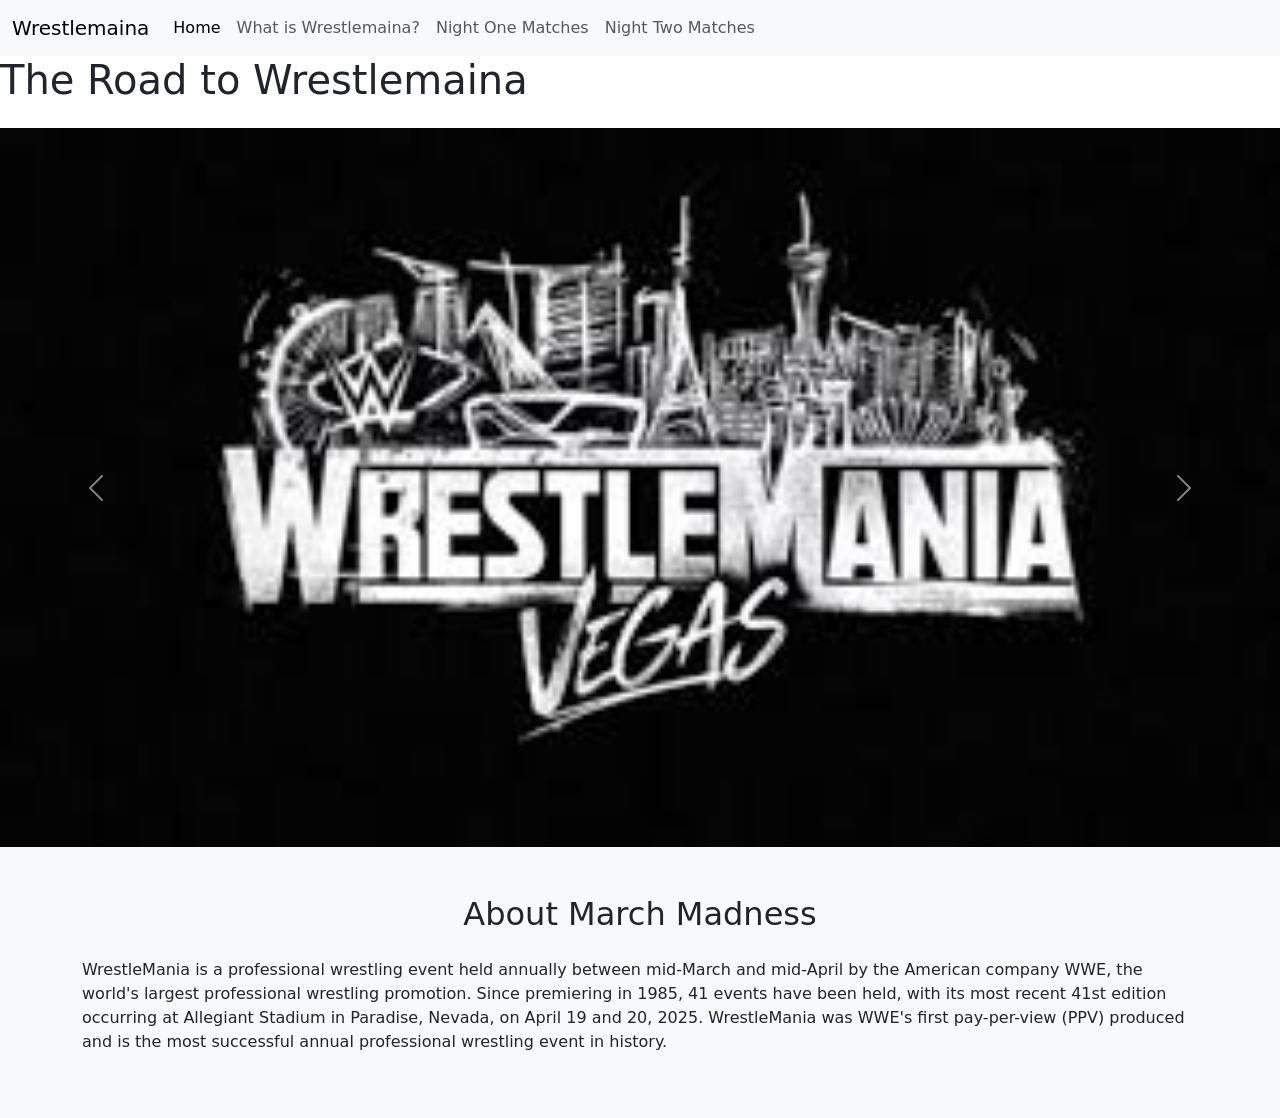
<file: copy.html>
<!doctype html>
<html lang="en">

<head>
  <meta charset="utf-8">
  <meta name="viewport" content="width=device-width, initial-scale=1">
  <title>Road to Wrestlemaina</title>
  <link href="https://cdn.jsdelivr.net/npm/bootstrap@5.3.8/dist/css/bootstrap.min.css" rel="stylesheet"
    integrity="sha384-sRIl4kxILFvY47J16cr9ZwB07vP4J8+LH7qKQnuqkuIAvNWLzeN8tE5YBujZqJLB" crossorigin="anonymous">
  <link rel="stylesheet" href="style.css">
</head>

<body>
  <nav class="navbar navbar-expand-lg bg-body-tertiary">
    <div class="container-fluid">
      <a class="navbar-brand" href="#">Wrestlemaina</a>
      <button class="navbar-toggler" type="button" data-bs-toggle="collapse" data-bs-target="#navbarSupportedContent"
        aria-controls="navbarSupportedContent" aria-expanded="false" aria-label="Toggle navigation">
        <span class="navbar-toggler-icon"></span>
      </button>
      <div class="collapse navbar-collapse" id="navbarSupportedContent">
        <ul class="navbar-nav me-auto mb-2 mb-lg-0">
          <li class="nav-item">
            <a class="nav-link active" aria-current="page" href="#">Home</a>
          </li>
          <li class="nav-item">
            <a class="nav-link" href="#">What is Wrestlemaina?</a>
          </li>
          </li>
          <li class="nav-item">
            <a class="nav-link" href="#">Night One Matches</a>
          </li>
          <li class="nav-item">
            <a class="nav-link" href="#">Night Two Matches</a>
          </li>
          <li class="nav-item">
            <a class="nav-link" href="#"></a>
          </li>
          <li class="nav-item">
            <a class="nav-link" href="#"></a>
          </li>
        </ul>
        </form>
      </div>
    </div>
  </nav>
  <h1 class="text center mb-4">The Road to Wrestlemaina</h1>
  <div id="carouselExampleAutoplaying" class="carousel slide" data-bs-ride="carousel">
    <div class="carousel-inner">
      <div class="carousel-item active">
        <img src="download (1).jpg" class="d-block w-100" alt="...">
      </div>
      <div class="carousel-item">
        <img src="download (2).jpg" class="d-block w-100" alt="...">
      </div>
      <div class="carousel-item">
        <img src="download (3).jpg" class="d-block w-100" alt="...">
      </div>
    </div>
    <button class="carousel-control-prev" type="button" data-bs-target="#carouselExampleAutoplaying"
      data-bs-slide="prev">
      <span class="carousel-control-prev-icon" aria-hidden="true"></span>
      <span class="visually-hidden">Previous</span>
    </button>
    <button class="carousel-control-next" type="button" data-bs-target="#carouselExampleAutoplaying"
      data-bs-slide="next">
      <span class="carousel-control-next-icon" aria-hidden="true"></span>
      <span class="visually-hidden">Next</span>
    </button>
  </div>



  <section id="about" class="py-5 bg-light">
    <div class="container">
      <div class="row">
        <div class="col-12">
          <h2 class="text-center mb-4">About March Madness</h2>
          <p>WrestleMania is a professional wrestling event held annually between mid-March and mid-April by the
            American company WWE, the world's largest professional wrestling promotion. Since premiering in 1985, 41
            events have been held, with its most recent 41st edition occurring at Allegiant Stadium in Paradise, Nevada,
            on April 19 and 20, 2025. WrestleMania was WWE's first pay-per-view (PPV) produced and is the most
            successful annual professional wrestling event in history.</p>
        </div>
      </div>
    </div>
  </section>

  <script src="https://cdn.jsdelivr.net/npm/bootstrap@5.3.8/dist/js/bootstrap.bundle.min.js"
    integrity="sha384-FKyoEForCGlyvwx9Hj09JcYn3nv7wiPVlz7YYwJrWVcXK/BmnVDxM+D2scQbITxI"
    crossorigin="anonymous"></script>
</body>

</html>
</file>
<file: style.css>
.card-img-top {
width: 100%;
height: 150%;
}
</file>
